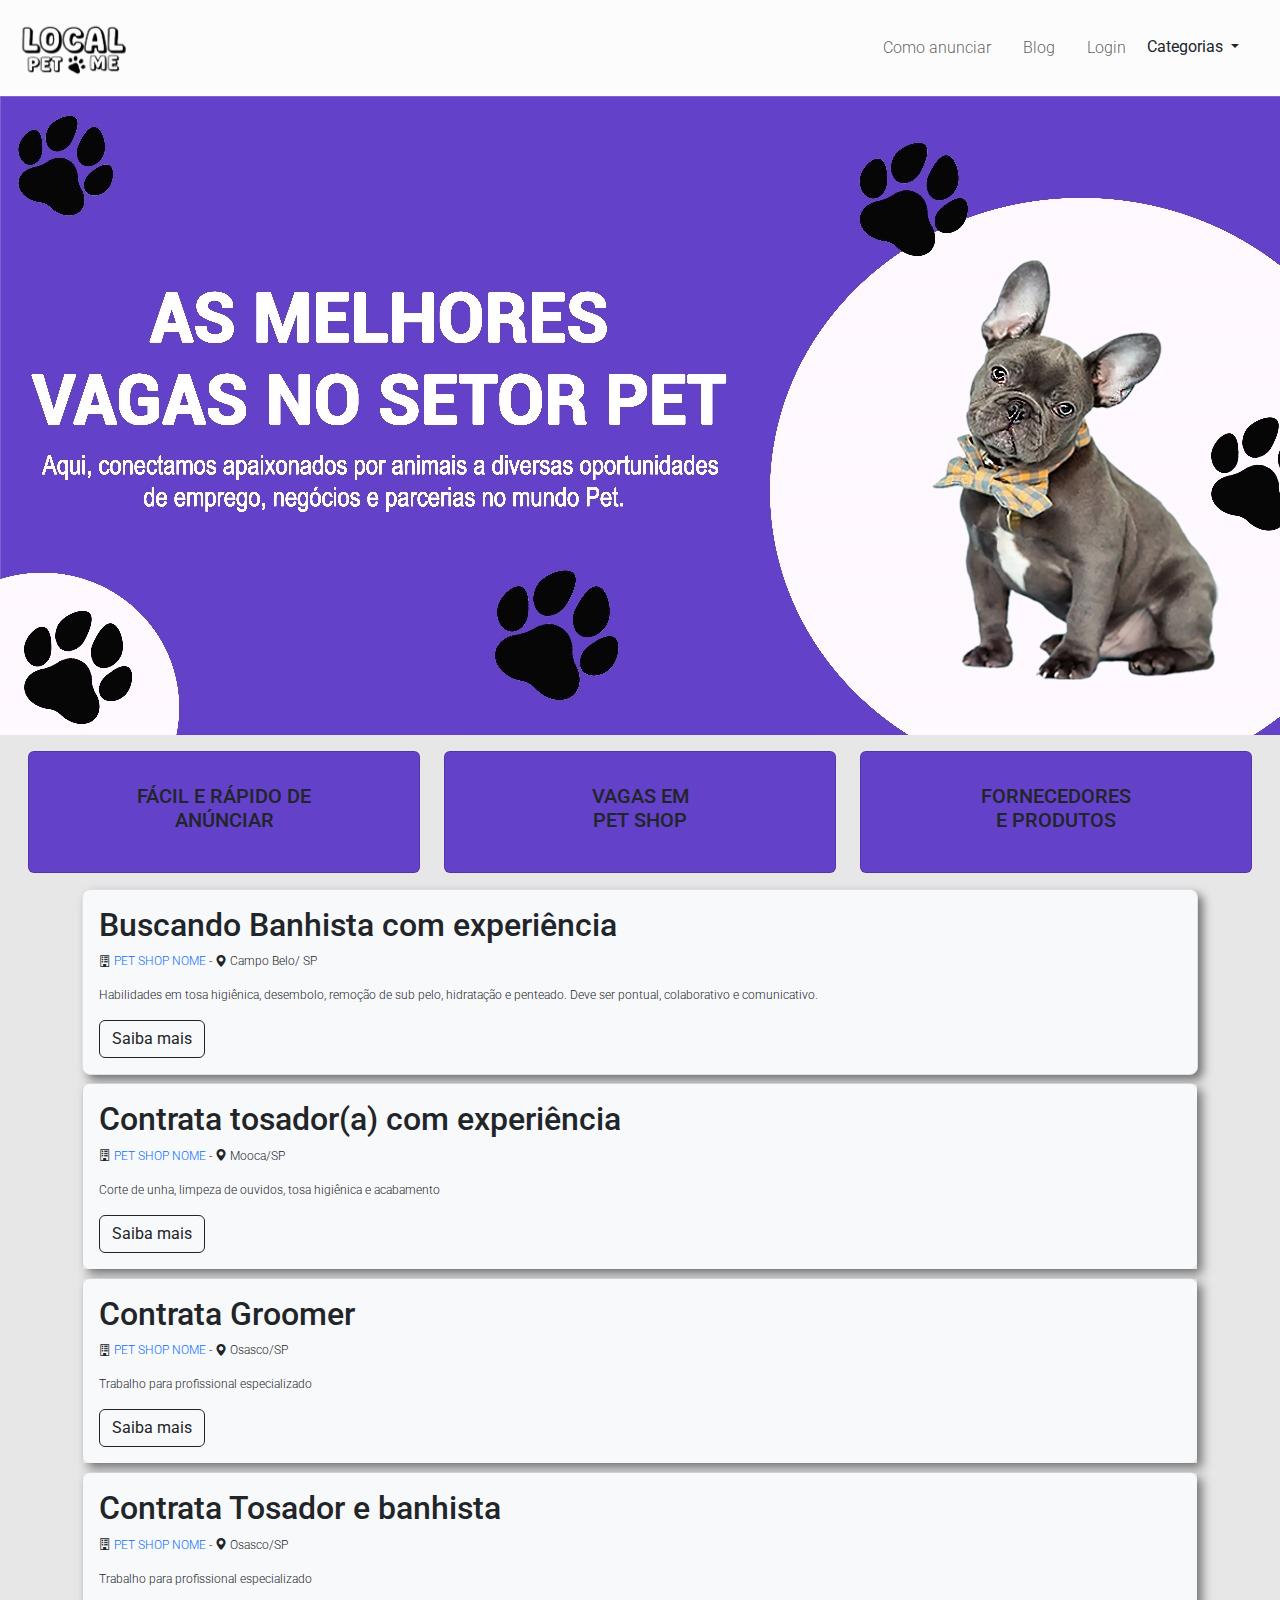
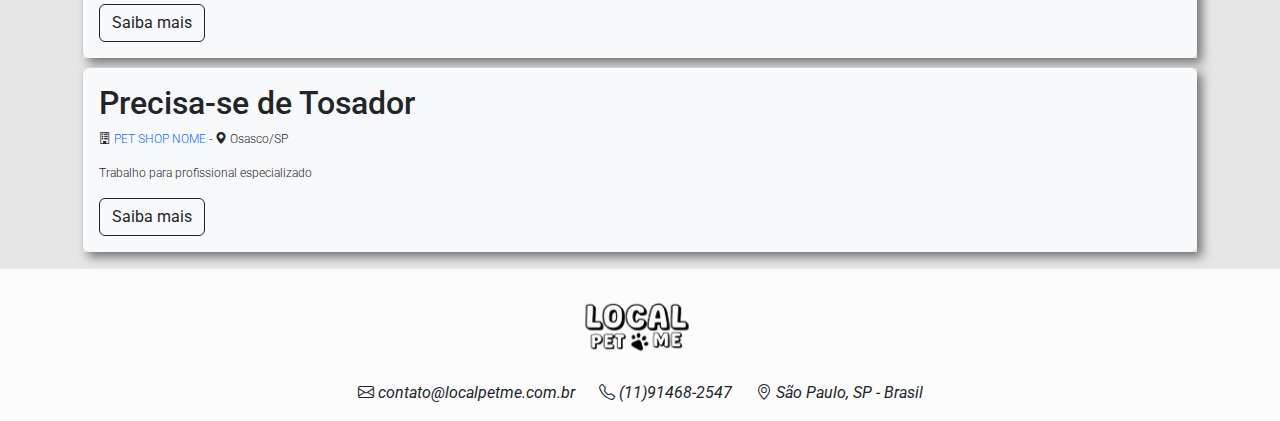
<file: index.html>
<!DOCTYPE html>
<html lang="pt-br">
<head>
  <meta charset="UTF-8"> 
  <meta name="viewport" content="width=device-width, initial-scale=1.0">
  <link href="https://cdn.jsdelivr.net/npm/bootstrap@5.3.3/dist/css/bootstrap.min.css" rel="stylesheet"
    integrity="sha384-QWTKZyjpPEjISv5WaRU9OFeRpok6YctnYmDr5pNlyT2bRjXh0JMhjY6hW+ALEwIH" crossorigin="anonymous">
  <link rel="stylesheet" href="https://cdn.jsdelivr.net/npm/bootstrap-icons@1.11.3/font/bootstrap-icons.min.css">
  <link rel="stylesheet" href="style.css">
  <title>Local Pet Me</title>
</head>

<body>
  <!-- NAVBAR -->
  <header>
    <nav class="navbar navbar-expand-md bg-light-subtle">
      <div class="container-fluid">
        <div>
          <a class="navbar-brand" href="index.html"><img src="/assets/logo.png" class="logo" alt="Logo"></a>
        </div>
        <button class="navbar-toggler" type="button" data-bs-toggle="collapse" data-bs-target="#navbarSupportedContent"
          aria-controls="navbarSupportedContent" aria-expanded="false" aria-label="Toggle navigation">
          <span class="navbar-toggler-icon"></span>
        </button>
        <div class="collapse navbar-collapse" id="navbarSupportedContent">
          <ul class="navbar-nav ms-auto mb-2 mb-lg-0 me-3">
            <li class="nav-item me-3">
              <a class="nav-link" href="#">Como anunciar</a>
            </li>
            <li class="nav-item me-3">
              <a class="nav-link" href="blog.html">Blog</a>
            </li>
            <li class="nav-item"></li>
            <a class="nav-link" href="#">Login</a>
            </li>
            <div class="dropdown">
              <button class="btn dropdown-toggle" type="button" data-bs-toggle="dropdown" aria-expanded="false">
                Categorias
              </button>
              <ul class="dropdown-menu">
                <li><a class="dropdown-item" href="#">Negocios</a></li>
                <li><a class="dropdown-item" href="#">Vagas</a></li>
                <li><a class="dropdown-item" href="#">Candidatos</a></li>
                <li><a class="dropdown-item" href="#">Cursos</a></li>
              </ul>
            </div>
          </ul>
        </div>
      </div>
    </nav>
  </header>

  <!-- CAROUSEL  -->
  <!--Carrossel estatico -->
  <div id="carouselExampleAutoplaying" class="carousel slide" data-bs-ride="carousel">
    <div class="carousel-inner">
      <div class="carousel-item active">
        <img src="/assets/banner-statico-2.jpeg" class="d-block banner" alt="Banner">
      </div>
  </div>

  <!-- Carrossel interativo
  <div id="carouselExampleAutoplaying" class="carousel slide" data-bs-ride="carousel">
    <div class="carousel-inner">
      <div class="carousel-item active">
        <img src="/assets/img-banner-1.jpg" class="d-block banner" alt="Banner">
      </div>
      <div class="carousel-item">
        <img src="/assets/img-banner-2.jpg" class="d-block banner" alt="Banner">
      </div>
      <div class="carousel-item">
        <img src="/assets/img-banner-3.jpg" class="d-block banner" alt="Banner">
      </div>
    </div>
    <button class="carousel-control-prev" type="button" data-bs-target="#carouselExampleAutoplaying"
      data-bs-slide="prev">
      <span class="carousel-control-prev-icon" aria-hidden="true"></span>
      <span class="visually-hidden">Previous</span>
    </button>
    <button class="carousel-control-next" type="button" data-bs-target="#carouselExampleAutoplaying"
      data-bs-slide="next">
      <span class="carousel-control-next-icon" aria-hidden="true"></span>
      <span class="visually-hidden">Next</span>
    </button>
  </div>

  -->

  <!-- CARDS -->
  <section class="m-3 ">
    <div class="container-fluid">
      <div class="row">
        <div class="col-md-4 col-sm-3 ">
          <a href="#" class="text-decoration-none ">
            <div class="card align-items-center text-center card-personalizado-1">
              <div class="card-body">
                <h5 class="p-3">FÁCIL E RÁPIDO DE <BR> ANÚNCIAR</BR></h5>
              </div>
            </div>
          </a>
        </div>
        <div class="col-md-4 col-sm-3">
          <a href="#" class="text-decoration-none">
            <div class="card align-items-center text-center card-personalizado-1">
              <div class="card-body">
                <h5 class="p-3">VAGAS EM <BR> PET SHOP</BR></h5>
              </div>
            </div>
          </a>
        </div>
        <div class="col-md-4 col-sm-3">
          <a href="#" class="text-decoration-none">
            <div class="card align-items-center text-center card-personalizado-1">
              <div class="card-body">
                <h5 class="p-3">FORNECEDORES <br> E PRODUTOS</h5>
              </div>
            </div>
          </a>
        </div>
      </div>
    </div>
  </section>

  <!-- CARD VAGAS -->
  <div class="container d-grid gap-2 mt-2 ">
    <div class="border border-1 rounded-3 bg-light card-vagas">
      <div class="col-12 py-3 px-3">
        <h2>Buscando Banhista com experiência</h2>
        <p><i class="bi bi-building"></i> <a href="#" class="text-decoration-none">PET SHOP NOME</a> - <i
            class="bi bi-geo-alt-fill"></i> Campo Belo/ SP</p>
        <p> Habilidades em tosa higiênica, desembolo, remoção de sub pelo, hidratação e penteado. Deve ser pontual,
          colaborativo e comunicativo.</p>
        <a href="#" class="btn btn-outline-dark" data-bs-toggle="modal" data-bs-target="#staticBackdrop-1">Saiba
          mais</a>
        <!--https://acesse.one/localpetme-->
      </div>

      <div class="modal fade" id="staticBackdrop-1" data-bs-backdrop="static" data-bs-keyboard="false" tabindex="-1"
        aria-labelledby="staticBackdropLabel" aria-hidden="true">
        <div class="modal-dialog">
          <div class="modal-content">
            <div class="modal-header">
              <!--
                 <h1 class="modal-title fs-5" id="staticBackdropLabel">BANHISTA</h1>   
               -->
              <button type="button" class="btn-close" data-bs-dismiss="modal" aria-label="Close"></button>
            </div>

            <div class="modal-body">
              <h3>BANHISTA - (Campo Belo/SP)</h3>
              <p><i class="bi bi-building"></i> <a href="https://www.instagram.com/doggie_academy_squad/"
                  class="text-decoration-none">PET SHOP NOME</a> - <i class="bi bi-calendar-check"></i> 04/10/2024
              </p>
              <p>Procuramos um perfil que tenha carinho pelos cães, que seja organizado, colaborativo e pontual.</p>
              <h5>Responsabilidades:</h5>
              <p>
                Tosa higiênica, desembolo, remoção de sub pelo, hidratação e penteado.
              </p>
              <h5>Exigências:</h5>
              <p>
                Experiência comprovada <br>
                Certificado de Curso
              </p>
              <h5>Salário:</h5>
              <p>
                A Combinar
              </p>
              <h5>Empresa:</h5>
              <p>
                PET SHOP NOME
                <br><br>
                Creche, Hotel, Banho & Tosa.
              </p>
            </div>
            <div class="modal-footer">
              <button type="button" class="btn btn-success"><a
                  href="https://wa.me/5511914682547?text=Ol%C3%A1%2C%20tudo%20bem%3F%0A%0AVim%20atrav%C3%A9s%20do%20Local%20Pet%20Me%20e%20gostaria%20de%20mais%20informa%C3%A7%C3%B5es."
                  class="text-decoration-none text-light">Contato</a></button>
              <!--
                <button type="button" class="btn btn-secondary" data-bs-dismiss="modal">Close</button>
              -->
            </div>
          </div>
        </div>
      </div>
    </div>

    <div class="border border-1 rounded-3 bg-light">
      <div class="col-12 py-3 px-3 card-vagas">
        <h2>Contrata tosador(a) com experiência</h2>
        <p><i class="bi bi-building"></i> <a href="https://www.instagram.com/doggie_academy_squad/"
            class="text-decoration-none">PET SHOP NOME</a> - <i class="bi bi-geo-alt-fill"></i> Mooca/SP</p>
        <p>Corte de unha, limpeza de ouvidos, tosa higiênica e acabamento</p>
        <a href="#" class="btn btn-outline-dark" data-bs-toggle="modal" data-bs-target="#staticBackdrop-2">Saiba
          mais</a>
        <!--https://acesse.one/localpetme-->
      </div>

      <div class="modal fade" id="staticBackdrop-2" data-bs-backdrop="static" data-bs-keyboard="false" tabindex="-1"
        aria-labelledby="staticBackdropLabel" aria-hidden="true">
        <div class="modal-dialog">
          <div class="modal-content">
            <div class="modal-header">
              <!--
                 <h1 class="modal-title fs-5" id="staticBackdropLabel">BANHISTA</h1>   
               -->
              <button type="button" class="btn-close" data-bs-dismiss="modal" aria-label="Close"></button>
            </div>

            <div class="modal-body">
              <h3>TOSADOR - (Mooca/SP)</h3>
              <p><i class="bi bi-building"></i> <a href="https://www.instagram.com/doggie_academy_squad/"
                  class="text-decoration-none">PET SHOP NOME</a> - <i class="bi bi-calendar-check"></i> 04/10/2024
              </p>
              <p>Procuramos um perfil que tenha carinho pelos cães, que seja organizado, colaborativo e pontual.</p>
              <h5>Responsabilidades:</h5>
              <p>
                Tosa higiênica, desembolo, remoção de sub pelo, hidratação e penteado.
              </p>
              <h5>Exigências:</h5>
              <p>
                Experiência comprovada
                <br>
                Máquina e tesoura
              </p>
              <h5>Salário:</h5>
              <p>
                R$2.000,00 + R$300,00 de Gratificação <br>
                Vale Transporte <br>
                1 Folga extra mensal <br>
              </p>
              <h5>Empresa:</h5>
              <p>
                PET SHOP NOME
                <br><br>
                Banho & Tosa
              </p>
            </div>
            <div class="modal-footer">
              <button type="button" class="btn btn-success"><a
                  href="https://wa.me/5511914682547?text=Ol%C3%A1%2C%20tudo%20bem%3F%0A%0AVim%20atrav%C3%A9s%20do%20Local%20Pet%20Me%20e%20gostaria%20de%20mais%20informa%C3%A7%C3%B5es."
                  class="text-decoration-none text-light">Contato</a></button>
              <!--
                <button type="button" class="btn btn-secondary" data-bs-dismiss="modal">Close</button>
              -->
            </div>
          </div>
        </div>
      </div>
    </div>

    <div class="border border-1 rounded-3 bg-light">
      <div class="col-12 py-3 px-3 card-vagas">
        <h2>Contrata Groomer</h2>
        <p><i class="bi bi-building"></i> <a href="https://www.instagram.com/doggie_academy_squad/"
            class="text-decoration-none">PET SHOP NOME</a> - <i class="bi bi-geo-alt-fill"></i> Osasco/SP</p>
        <p>Trabalho para profissional especializado</p>
        <a href="#" class="btn btn-outline-dark" data-bs-toggle="modal" data-bs-target="#staticBackdrop-3">Saiba
          mais</a>
        <!--https://acesse.one/localpetme-->
      </div>

      <div class="modal fade" id="staticBackdrop-3" data-bs-backdrop="static" data-bs-keyboard="false" tabindex="-1"
        aria-labelledby="staticBackdropLabel" aria-hidden="true">
        <div class="modal-dialog">
          <div class="modal-content">
            <div class="modal-header">
              <!--
                 <h1 class="modal-title fs-5" id="staticBackdropLabel">BANHISTA</h1>   
               -->
              <button type="button" class="btn-close" data-bs-dismiss="modal" aria-label="Close"></button>
            </div>

            <div class="modal-body">
              <h3>GROOMER - (Osasco/SP)</h3>
              <p><i class="bi bi-building"></i> <a href="https://www.instagram.com/doggie_academy_squad/"
                  class="text-decoration-none">PET SHOP NOME</a> - <i class="bi bi-calendar-check"></i> 03/10/2024
              </p>
              <p>Procuramos um perfil totalmente capacitado para demandas espeficas</h5>
              <p>
                Procuramos um perfil totalmente capacitado para demandas espeficas
              </p>
              <h5>Exigências:</h5>
              <p>
                Experiência comprovada
                <br>
                Especialista c/ tesouras.
              </p>
              <h5>Salário:</h5>
              <p>
                A combinar
              </p>
              <h5>Empresa:</h5>
              <p>
                PET SHOP NOME
                <br><br>
                Banho & Tosa
              </p>
            </div>
            <div class="modal-footer">
              <button type="button" class="btn btn-success"><a
                  href="https://wa.me/5511914682547?text=Ol%C3%A1%2C%20tudo%20bem%3F%0A%0AVim%20atrav%C3%A9s%20do%20Local%20Pet%20Me%20e%20gostaria%20de%20mais%20informa%C3%A7%C3%B5es."
                  class="text-decoration-none text-light">Contato</a></button>
              <!--
                <button type="button" class="btn btn-secondary" data-bs-dismiss="modal">Close</button>
              -->
            </div>
          </div>
        </div>
      </div>
    </div>

    <div class="border border-1 rounded-3 bg-light">
      <div class="col-12 py-3 px-3 card-vagas">
        <h2>Contrata Tosador e banhista</h2>
        <p><i class="bi bi-building"></i> <a href="https://www.instagram.com/doggie_academy_squad/"
            class="text-decoration-none">PET SHOP NOME</a> - <i class="bi bi-geo-alt-fill"></i> Osasco/SP</p>
        <p>Trabalho para profissional especializado</p>
        <a href="#" class="btn btn-outline-dark" data-bs-toggle="modal" data-bs-target="#staticBackdrop-3">Saiba
          mais</a>
        <!--https://acesse.one/localpetme-->
      </div>

      <div class="modal fade" id="staticBackdrop-3" data-bs-backdrop="static" data-bs-keyboard="false" tabindex="-1"
        aria-labelledby="staticBackdropLabel" aria-hidden="true">
        <div class="modal-dialog">
          <div class="modal-content">
            <div class="modal-header">
              <!--
                 <h1 class="modal-title fs-5" id="staticBackdropLabel">BANHISTA</h1>   
               -->
              <button type="button" class="btn-close" data-bs-dismiss="modal" aria-label="Close"></button>
            </div>

            <div class="modal-body">
              <h3>GROOMER - (Osasco/SP)</h3>
              <p><i class="bi bi-building"></i> <a href="https://www.instagram.com/doggie_academy_squad/"
                  class="text-decoration-none">PET SHOP NOME</a> - <i class="bi bi-calendar-check"></i> 03/10/2024
              </p>
              <p>Procuramos um perfil totalmente capacitado para demandas espeficas</h5>
              <p>
                Procuramos um perfil totalmente capacitado para demandas espeficas
              </p>
              <h5>Exigências:</h5>
              <p>
                Experiência comprovada
                <br>
                Especialista c/ tesouras.
              </p>
              <h5>Salário:</h5>
              <p>
                A combinar
              </p>
              <h5>Empresa:</h5>
              <p>
                PET SHOP NOME
                <br><br>
                Banho & Tosa
              </p>
            </div>
            <div class="modal-footer">
              <button type="button" class="btn btn-success"><a
                  href="https://wa.me/5511914682547?text=Ol%C3%A1%2C%20tudo%20bem%3F%0A%0AVim%20atrav%C3%A9s%20do%20Local%20Pet%20Me%20e%20gostaria%20de%20mais%20informa%C3%A7%C3%B5es."
                  class="text-decoration-none text-light">Contato</a></button>
              <!--
                <button type="button" class="btn btn-secondary" data-bs-dismiss="modal">Close</button>
              -->
            </div>
          </div>
        </div>
      </div>
    </div>

    <div class="border border-1 rounded-3 bg-light">
      <div class="col-12 py-3 px-3 card-vagas">
        <h2>Precisa-se de Tosador</h2>
        <p><i class="bi bi-building"></i> <a href="https://www.instagram.com/doggie_academy_squad/"
            class="text-decoration-none">PET SHOP NOME</a> - <i class="bi bi-geo-alt-fill"></i> Osasco/SP</p>
        <p>Trabalho para profissional especializado</p>
        <a href="#" class="btn btn-outline-dark" data-bs-toggle="modal" data-bs-target="#staticBackdrop-3">Saiba
          mais</a>
        <!--https://acesse.one/localpetme-->
      </div>

      <div class="modal fade" id="staticBackdrop-3" data-bs-backdrop="static" data-bs-keyboard="false" tabindex="-1"
        aria-labelledby="staticBackdropLabel" aria-hidden="true">
        <div class="modal-dialog">
          <div class="modal-content">
            <div class="modal-header">
              <!--
                 <h1 class="modal-title fs-5" id="staticBackdropLabel">BANHISTA</h1>   
               -->
              <button type="button" class="btn-close" data-bs-dismiss="modal" aria-label="Close"></button>
            </div>

            <div class="modal-body">
              <h3>GROOMER - (Osasco/SP)</h3>
              <p><i class="bi bi-building"></i> <a href="https://www.instagram.com/doggie_academy_squad/"
                  class="text-decoration-none">PET SHOP NOME</a> - <i class="bi bi-calendar-check"></i> 03/10/2024
              </p>
              <p>Procuramos um perfil totalmente capacitado para demandas espeficas</h5>
              <p>
                Procuramos um perfil totalmente capacitado para demandas espeficas
              </p>
              <h5>Exigências:</h5>
              <p>
                Experiência comprovada
                <br>
                Especialista c/ tesouras.
              </p>
              <h5>Salário:</h5>
              <p>
                A combinar
              </p>
              <h5>Empresa:</h5>
              <p>
                PET SHOP NOME
                <br><br>
                Banho & Tosa
              </p>
            </div>
            <div class="modal-footer">
              <button type="button" class="btn btn-success"><a
                  href="https://wa.me/5511914682547?text=Ol%C3%A1%2C%20tudo%20bem%3F%0A%0AVim%20atrav%C3%A9s%20do%20Local%20Pet%20Me%20e%20gostaria%20de%20mais%20informa%C3%A7%C3%B5es."
                  class="text-decoration-none text-light">Contato</a></button>
              <!--
                <button type="button" class="btn btn-secondary" data-bs-dismiss="modal">Close</button>
              -->
            </div>
          </div>
        </div>
      </div>
    </div>
  </div>


    <!-- FOOTER -->
    <footer class="bg-light-subtle mt-3">
        <div class="row">
          <div class="col-12 text-center">
            <img src="/assets/logo.png" class="logo mt-3" alt="Logo">
            <ul class="list-unstyled d-flex flex-column flex-sm-row gap-4 justify-content-center mt-3">
              <li><i class="bi bi-envelope"> <b>contato@localpetme.com.br</b></i></li>
              <li><i class="bi bi-telephone"> <b>(11)91468-2547</b></i></li>
              <li><i class="bi bi-geo-alt"> <b>São Paulo, SP - Brasil</b></i></li>
            </ul>
          </div>
        </div>
    </footer>

    <!--
    <div class="container">
      <div class="row justify-content-between">
        <div class="col-5 col-md-2">
          <h6>Local Pet Me</h6>
          <ul class="list-unstyled">
            <li><a href="#" class="text-decoration-none">Como funciona</a></li>
            <li><a href="#" class="text-decoration-none">Onde estamos</a></li>
            <li><a href="#" class="text-decoration-none">Trabalhe Conosco</a></li>
          </ul>
        </div>
        <div class="col-5 col-md-2">
          <h6>Serviços</h6>
          <ul class="list-unstyled">
            <li><a href="#" class="text-decoration-none">Template</a></li>
            <li><a href="#" class="text-decoration-none">Template</a></li>
            <li><a href="#" class="text-decoration-none">Template</a></li>
            <li><a href="#" class="text-decoration-none">Template</a></li>
          </ul>
        </div>
        <div class="col-5 col-md-2">
          <h6>Local Pet Me</h6>
          <ul class="list-unstyled">
            <li><a href="#" class="text-decoration-none">Template</a></li>
            <li><a href="#" class="text-decoration-none">Template</a></li>
            <li><a href="#" class="text-decoration-none">Template</a></li>
            <li><a href="#" class="text-decoration-none">Template</a></li>
          </ul>
        </div>
        <div class="col-5 col-md-2">
          <h6>Saiba mais</h6>
          <ul class="list-unstyled">
            <li><a href="#" class="text-decoration-none">Blog</a></li>
            <hr>
          </ul>
          <ul class="list-inline-item">
            <li class="list-inline"><i class="bi bi-facebook"></i></li>
          </ul>
          <ul class="list-inline-item">
            <li class="list-inline"><i class="bi bi-instagram"></i></li>
          </ul>
          <ul class="list-inline-item">
            <li class="list-inline"><i class="bi bi-twitter-x"></i></li>
          </ul>
        </div>
      </div>
    </div>
    -->


    <script src="https://cdn.jsdelivr.net/npm/bootstrap@5.3.3/dist/js/bootstrap.bundle.min.js"
      integrity="sha384-YvpcrYf0tY3lHB60NNkmXc5s9fDVZLESaAA55NDzOxhy9GkcIdslK1eN7N6jIeHz"
      crossorigin="anonymous"></script>

</body>

</html>
</file>
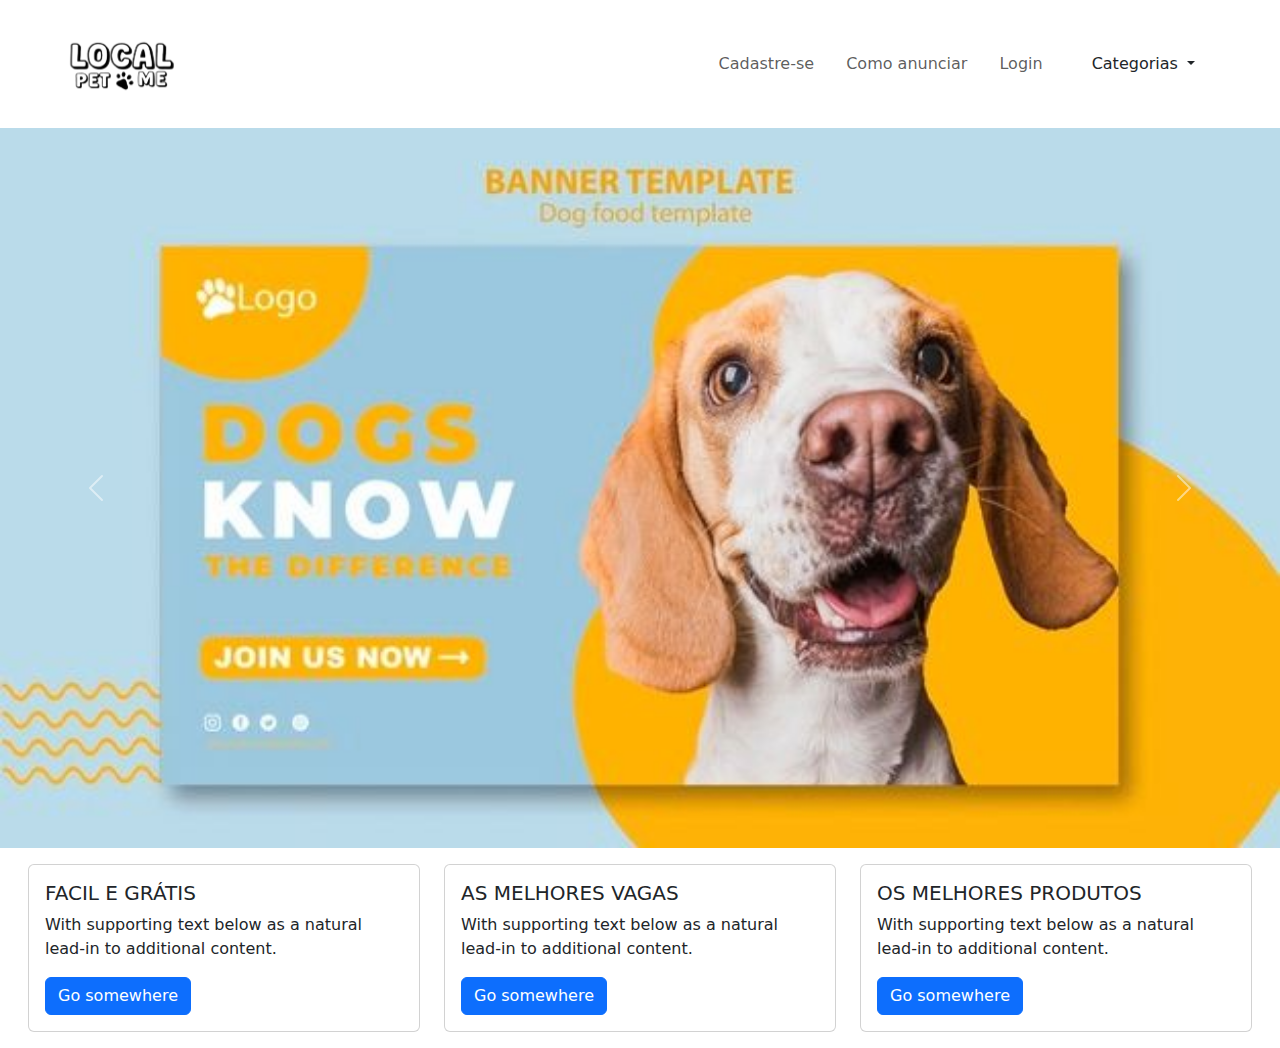
<file: local-pet-me-jean/index.html>
<!DOCTYPE html>
<html lang="pt-br">

<head>
  <meta charset="UTF-8">
  <meta name="viewport" content="width=device-width, initial-scale=1.0">
  <link href="https://cdn.jsdelivr.net/npm/bootstrap@5.3.3/dist/css/bootstrap.min.css" rel="stylesheet"
    integrity="sha384-QWTKZyjpPEjISv5WaRU9OFeRpok6YctnYmDr5pNlyT2bRjXh0JMhjY6hW+ALEwIH" crossorigin="anonymous">
  <link rel="stylesheet" href="style.css">
  <title>Local Pet Me</title>
</head>

<body>
  <header>
    <nav class="navbar navbar-expand-md nav-personalizado py-4 px-5">
      <div class="container-fluid">
        <div>
          <a class="navbar-brand"><img src="/assets/logo.png" class="logo" alt="Logo"></a>
        </div>
        <button class="navbar-toggler" type="button" data-bs-toggle="collapse" data-bs-target="#navbarSupportedContent"
          aria-controls="navbarSupportedContent" aria-expanded="false" aria-label="Toggle navigation">
          <span class="navbar-toggler-icon"></span>
        </button>
        <div class="collapse navbar-collapse" id="navbarSupportedContent">
          <ul class="navbar-nav ms-auto mb-2 mb-lg-0 me-3">
            <li class="nav-item me-3">
              <a class="nav-link" href="#">Cadastre-se</a>
            </li>
            <li class="nav-item me-3">
              <a class="nav-link" href="#">Como anunciar</a>
            </li>
            <li class="nav-item"></li>
            <a class="nav-link" href="#">Login</a>
            </li>
          </ul>

          <nav class="navbar navbar-expand-lg">
            <div class="container-fluid">
              <button class="navbar-toggler" type="button" data-bs-toggle="collapse"
                data-bs-target="#navbarNavDarkDropdown" aria-controls="navbarNavDarkDropdown" aria-expanded="false"
                aria-label="Toggle navigation">
                <span class="navbar-toggler-icon"></span>
              </button>
              <div class="collapse navbar-collapse" id="navbarNavDarkDropdown">
                <ul class="navbar-nav">
                  <li class="nav-item dropdown">
                    <button class="btn  dropdown-toggle" data-bs-toggle="dropdown" aria-expanded="false">
                      Categorias
                    </button>
                    <ul class="dropdown-menu">
                      <li><a class="dropdown-item" href="#">Negócios</a></li>
                      <li><a class="dropdown-item" href="#">Vagas</a></li>
                      <li><a class="dropdown-item" href="#">Candidatos</a></li>
                      <li><a class="dropdown-item" href="#">Cursos</a></li>
                    </ul>
                  </li>
                </ul>
              </div>
            </div>
          </nav>
        </div>
      </div>
    </nav>
  </header>

  <!-- CAROUSEL  -->
  <div id="carouselExampleAutoplaying" class="carousel slide" data-bs-ride="carousel">
    <div class="carousel-inner">
      <div class="carousel-item active">
        <img src="/assets/img-banner-1.jpg" class="d-block banner" alt="Banner">
      </div>
      <div class="carousel-item">
        <img src="/assets/img-banner-2.jpg" class="d-block banner" alt="Banner">
      </div>
      <div class="carousel-item">
        <img src="/assets/img-banner-3.jpg" class="d-block banner" alt="Banner">
      </div>
    </div>
    <button class="carousel-control-prev" type="button" data-bs-target="#carouselExampleAutoplaying"
      data-bs-slide="prev">
      <span class="carousel-control-prev-icon" aria-hidden="true"></span>
      <span class="visually-hidden">Previous</span>
    </button>
    <button class="carousel-control-next" type="button" data-bs-target="#carouselExampleAutoplaying"
      data-bs-slide="next">
      <span class="carousel-control-next-icon" aria-hidden="true"></span>
      <span class="visually-hidden">Next</span>
    </button>
  </div>

  <!-- CARDS -->
  <section class="m-3">
    <div class="container-fluid">
      <div class="row">
        <div class="col-4 mb-3 mb-sm-0">
          <div class="card">
            <div class="card-body">
              <h5 class="card-title">FACIL E GRÁTIS</h5>
              <p class="card-text">With supporting text below as a natural lead-in to additional content.</p>
              <a href="#" class="btn btn-primary">Go somewhere</a>
            </div>
          </div>
        </div>
        <div class="col-4 mb-3 mb-sm-0">
          <div class="card">
            <div class="card-body">
              <h5 class="card-title">AS MELHORES VAGAS</h5>
              <p class="card-text">With supporting text below as a natural lead-in to additional content.</p>
              <a href="#" class="btn btn-primary">Go somewhere</a>
            </div>
          </div>
        </div>
        <div class="col-4 mb-3 mb-sm-0">
          <div class="card">
            <div class="card-body">
              <h5 class="card-title">OS MELHORES PRODUTOS</h5>
              <p class="card-text">With supporting text below as a natural lead-in to additional content.</p>
              <a href="#" class="btn btn-primary">Go somewhere</a>
            </div>
          </div>
        </div>
      </div>
    </div>
  </section>




  <script src="https://cdn.jsdelivr.net/npm/bootstrap@5.3.3/dist/js/bootstrap.bundle.min.js"
    integrity="sha384-YvpcrYf0tY3lHB60NNkmXc5s9fDVZLESaAA55NDzOxhy9GkcIdslK1eN7N6jIeHz"
    crossorigin="anonymous"></script>
</body>

</html>
</file>
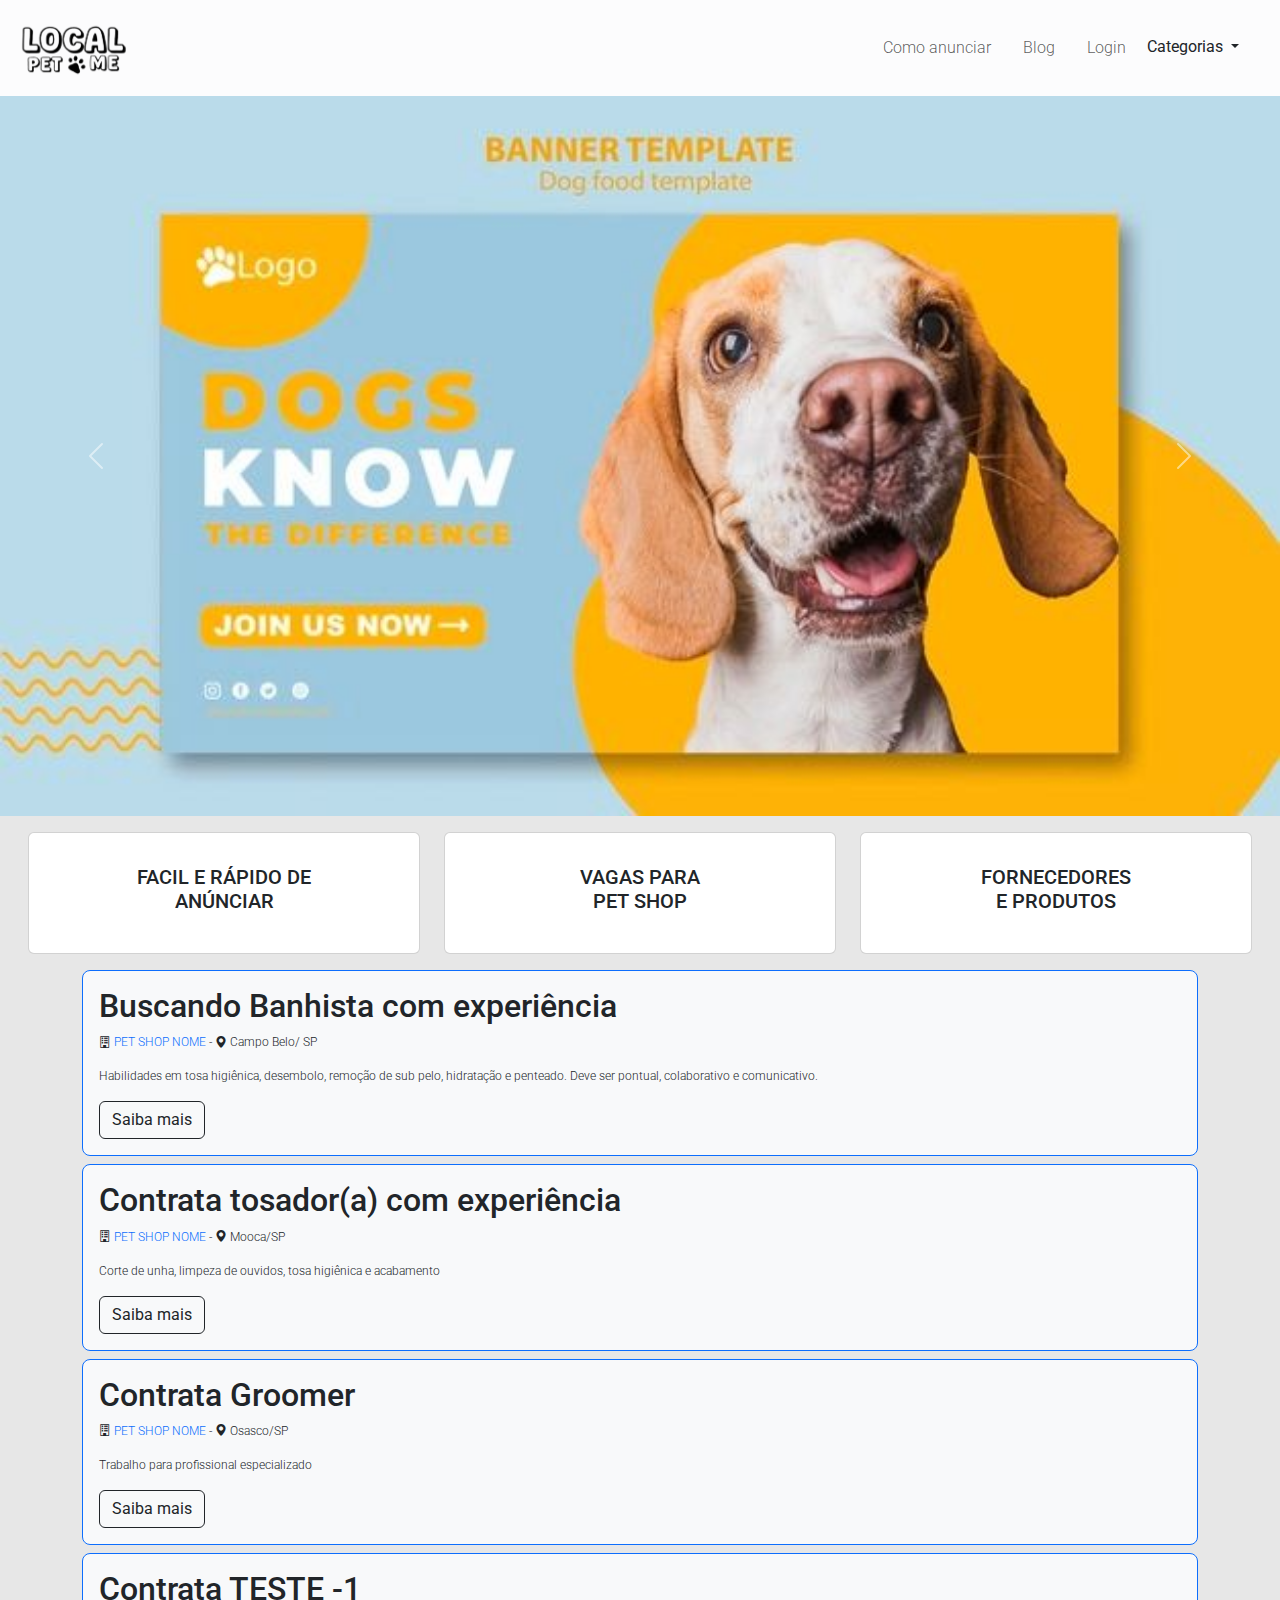
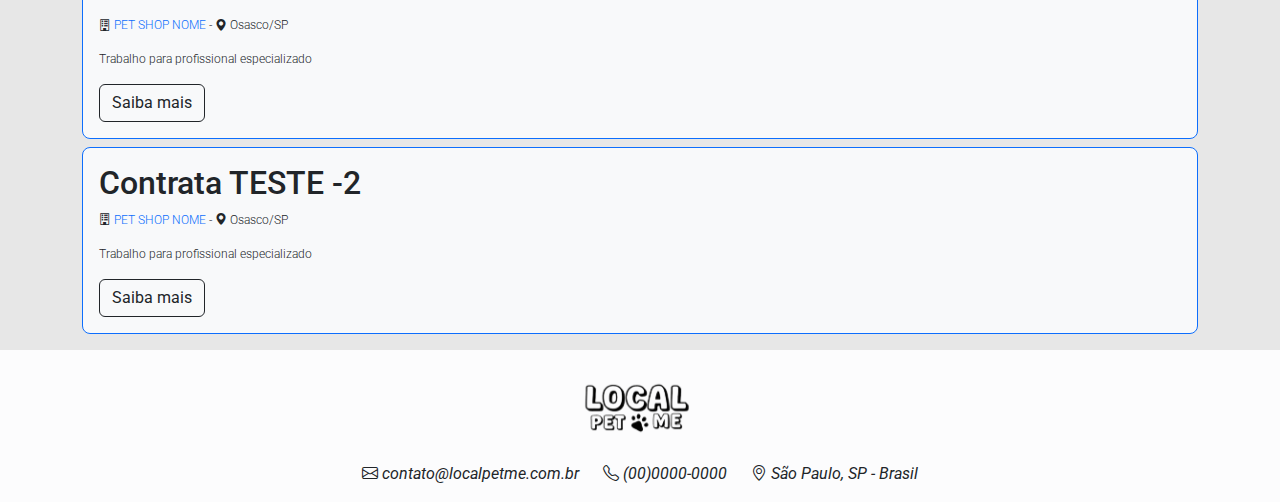
<file: local-pet-me-new/index.html>
<!DOCTYPE html>
<html lang="pt-br">
<head>
  <meta charset="UTF-8">
  <meta name="viewport" content="width=device-width, initial-scale=1.0">
  <link href="https://cdn.jsdelivr.net/npm/bootstrap@5.3.3/dist/css/bootstrap.min.css" rel="stylesheet"
    integrity="sha384-QWTKZyjpPEjISv5WaRU9OFeRpok6YctnYmDr5pNlyT2bRjXh0JMhjY6hW+ALEwIH" crossorigin="anonymous">
  <link rel="stylesheet" href="https://cdn.jsdelivr.net/npm/bootstrap-icons@1.11.3/font/bootstrap-icons.min.css">
  <link rel="stylesheet" href="style.css">
  <title>Local Pet Me</title>
</head>

<body>
  <!-- NAVBAR -->
  <header>
    <nav class="navbar navbar-expand-md bg-light-subtle">
      <div class="container-fluid">
        <div>
          <a class="navbar-brand" href="index.html"><img src="/assets/logo.png" class="logo" alt="Logo"></a>
        </div>
        <button class="navbar-toggler" type="button" data-bs-toggle="collapse" data-bs-target="#navbarSupportedContent"
          aria-controls="navbarSupportedContent" aria-expanded="false" aria-label="Toggle navigation">
          <span class="navbar-toggler-icon"></span>
        </button>
        <div class="collapse navbar-collapse" id="navbarSupportedContent">
          <ul class="navbar-nav ms-auto mb-2 mb-lg-0 me-3">
            <li class="nav-item me-3">
              <a class="nav-link" href="#">Como anunciar</a>
            </li>
            <li class="nav-item me-3">
              <a class="nav-link" href="#">Blog</a>
            </li>
            <li class="nav-item"></li>
            <a class="nav-link" href="#">Login</a>
            </li>
            <div class="dropdown">
              <button class="btn dropdown-toggle" type="button" data-bs-toggle="dropdown" aria-expanded="false">
                Categorias
              </button>
              <ul class="dropdown-menu">
                <li><a class="dropdown-item" href="#">Negocios</a></li>
                <li><a class="dropdown-item" href="vagas-1.html">Vagas</a></li>
                <li><a class="dropdown-item" href="#">Candidatos</a></li>
                <li><a class="dropdown-item" href="#">Cursos</a></li>
              </ul>
            </div>
          </ul>
        </div>
      </div>
    </nav>
  </header>

  <!-- CAROUSEL  -->
  <div id="carouselExampleAutoplaying" class="carousel slide" data-bs-ride="carousel">
    <div class="carousel-inner">
      <div class="carousel-item active">
        <img src="/assets/img-banner-1.jpg" class="d-block banner" alt="Banner">
      </div>
      <div class="carousel-item">
        <img src="/assets/img-banner-2.jpg" class="d-block banner" alt="Banner">
      </div>
      <div class="carousel-item">
        <img src="/assets/img-banner-3.jpg" class="d-block banner" alt="Banner">
      </div>
    </div>
    <button class="carousel-control-prev" type="button" data-bs-target="#carouselExampleAutoplaying"
      data-bs-slide="prev">
      <span class="carousel-control-prev-icon" aria-hidden="true"></span>
      <span class="visually-hidden">Previous</span>
    </button>
    <button class="carousel-control-next" type="button" data-bs-target="#carouselExampleAutoplaying"
      data-bs-slide="next">
      <span class="carousel-control-next-icon" aria-hidden="true"></span>
      <span class="visually-hidden">Next</span>
    </button>
  </div>

  <!-- CARDS -->
  <section class="m-3 ">
    <div class="container-fluid">
      <div class="row">
        <div class="col-md-4 col-sm-3">
          <div class="card align-items-center text-center">
            <div class="card-body">
              <h5 class="p-3">FACIL E RÁPIDO DE <BR> ANÚNCIAR</BR></h5>
            </div>
          </div>
        </div>
        <div class="col-md-4 col-sm-3">
          <div class="card align-items-center text-center">
            <div class="card-body">
              <h5 class="p-3">VAGAS PARA <BR> PET SHOP</BR></h5>
            </div>
          </div>
        </div>
        <div class="col-md-4 col-sm-3">
          <div class="card align-items-center text-center">
            <div class="card-body">
              <h5 class="p-3">FORNECEDORES <br> E PRODUTOS</h5>
            </div>
          </div>
        </div>
      </div>
    </div>
  </section>

  <!-- CARD VAGAS -->
  <div class="container d-grid gap-2 mt-2 ">
    <div class="border border-1 border-primary rounded-3 bg-light">
      <div class="col-12 py-3 px-3">
        <h2>Buscando Banhista com experiência</h2>
        <p><i class="bi bi-building"></i> <a href="#" class="text-decoration-none">PET SHOP NOME</a> - <i
            class="bi bi-geo-alt-fill"></i> Campo Belo/ SP</p>
        <p> Habilidades em tosa higiênica, desembolo, remoção de sub pelo, hidratação e penteado. Deve ser pontual,
          colaborativo e comunicativo.</p>
        <a href="#" class="btn btn-outline-dark" data-bs-toggle="modal" data-bs-target="#staticBackdrop-1">Saiba
          mais</a>
        <!--https://acesse.one/localpetme-->
      </div>

      <div class="modal fade" id="staticBackdrop-1" data-bs-backdrop="static" data-bs-keyboard="false" tabindex="-1"
        aria-labelledby="staticBackdropLabel" aria-hidden="true">
        <div class="modal-dialog">
          <div class="modal-content">
            <div class="modal-header">
              <!--
                 <h1 class="modal-title fs-5" id="staticBackdropLabel">BANHISTA</h1>   
               -->
              <button type="button" class="btn-close" data-bs-dismiss="modal" aria-label="Close"></button>
            </div>

            <div class="modal-body">
              <h3>BANHISTA - (Campo Belo/SP)</h3>
              <p><i class="bi bi-building"></i> <a href="https://www.instagram.com/doggie_academy_squad/"
                  class="text-decoration-none">PET SHOP NOME</a> - <i class="bi bi-calendar-check"></i> 04/10/2024
              </p>
              <p>Procuramos um perfil que tenha carinho pelos cães, que seja organizado, colaborativo e pontual.</p>
              <h5>Responsabilidades:</h5>
              <p>
                Tosa higiênica, desembolo, remoção de sub pelo, hidratação e penteado.
              </p>
              <h5>Exigências:</h5>
              <p>
                Experiência comprovada <br>
                Certificado de Curso
              </p>
              <h5>Salário:</h5>
              <p>
                A Combinar
              </p>
              <h5>Empresa:</h5>
              <p>
                PET SHOP NOME
                <br><br>
                Creche, Hotel, Banho & Tosa.
              </p>
            </div>
            <div class="modal-footer">
              <button type="button" class="btn btn-success"><a
                  href="https://wa.me/5511914682547?text=Ol%C3%A1%2C%20tudo%20bem%3F%0A%0AVim%20atrav%C3%A9s%20do%20Local%20Pet%20Me%20e%20gostaria%20de%20mais%20informa%C3%A7%C3%B5es."
                  class="text-decoration-none text-light">Contato</a></button>
              <!--
                <button type="button" class="btn btn-secondary" data-bs-dismiss="modal">Close</button>
              -->
            </div>
          </div>
        </div>
      </div>
    </div>

    <div class="border border-1 border-primary rounded-3 bg-light">
      <div class="col-12 py-3 px-3">
        <h2>Contrata tosador(a) com experiência</h2>
        <p><i class="bi bi-building"></i> <a href="https://www.instagram.com/doggie_academy_squad/"
            class="text-decoration-none">PET SHOP NOME</a> - <i class="bi bi-geo-alt-fill"></i> Mooca/SP</p>
        <p>Corte de unha, limpeza de ouvidos, tosa higiênica e acabamento</p>
        <a href="#" class="btn btn-outline-dark" data-bs-toggle="modal" data-bs-target="#staticBackdrop-2">Saiba
          mais</a>
        <!--https://acesse.one/localpetme-->
      </div>

      <div class="modal fade" id="staticBackdrop-2" data-bs-backdrop="static" data-bs-keyboard="false" tabindex="-1"
        aria-labelledby="staticBackdropLabel" aria-hidden="true">
        <div class="modal-dialog">
          <div class="modal-content">
            <div class="modal-header">
              <!--
                 <h1 class="modal-title fs-5" id="staticBackdropLabel">BANHISTA</h1>   
               -->
              <button type="button" class="btn-close" data-bs-dismiss="modal" aria-label="Close"></button>
            </div>

            <div class="modal-body">
              <h3>TOSADOR - (Mooca/SP)</h3>
              <p><i class="bi bi-building"></i> <a href="https://www.instagram.com/doggie_academy_squad/"
                  class="text-decoration-none">PET SHOP NOME</a> - <i class="bi bi-calendar-check"></i> 04/10/2024
              </p>
              <p>Procuramos um perfil que tenha carinho pelos cães, que seja organizado, colaborativo e pontual.</p>
              <h5>Responsabilidades:</h5>
              <p>
                Tosa higiênica, desembolo, remoção de sub pelo, hidratação e penteado.
              </p>
              <h5>Exigências:</h5>
              <p>
                Experiência comprovada
                <br>
                Máquina e tesoura
              </p>
              <h5>Salário:</h5>
              <p>
                R$2.000,00 + R$300,00 de Gratificação <br>
                Vale Transporte <br>
                1 Folga extra mensal <br>
              </p>
              <h5>Empresa:</h5>
              <p>
                PET SHOP NOME
                <br><br>
                Banho & Tosa
              </p>
            </div>
            <div class="modal-footer">
              <button type="button" class="btn btn-success"><a
                  href="https://wa.me/5511914682547?text=Ol%C3%A1%2C%20tudo%20bem%3F%0A%0AVim%20atrav%C3%A9s%20do%20Local%20Pet%20Me%20e%20gostaria%20de%20mais%20informa%C3%A7%C3%B5es."
                  class="text-decoration-none text-light">Contato</a></button>
              <!--
                <button type="button" class="btn btn-secondary" data-bs-dismiss="modal">Close</button>
              -->
            </div>
          </div>
        </div>
      </div>
    </div>

    <div class="border border-1 border-primary rounded-3 bg-light">
      <div class="col-12 py-3 px-3">
        <h2>Contrata Groomer</h2>
        <p><i class="bi bi-building"></i> <a href="https://www.instagram.com/doggie_academy_squad/"
            class="text-decoration-none">PET SHOP NOME</a> - <i class="bi bi-geo-alt-fill"></i> Osasco/SP</p>
        <p>Trabalho para profissional especializado</p>
        <a href="#" class="btn btn-outline-dark" data-bs-toggle="modal" data-bs-target="#staticBackdrop-3">Saiba
          mais</a>
        <!--https://acesse.one/localpetme-->
      </div>

      <div class="modal fade" id="staticBackdrop-3" data-bs-backdrop="static" data-bs-keyboard="false" tabindex="-1"
        aria-labelledby="staticBackdropLabel" aria-hidden="true">
        <div class="modal-dialog">
          <div class="modal-content">
            <div class="modal-header">
              <!--
                 <h1 class="modal-title fs-5" id="staticBackdropLabel">BANHISTA</h1>   
               -->
              <button type="button" class="btn-close" data-bs-dismiss="modal" aria-label="Close"></button>
            </div>

            <div class="modal-body">
              <h3>GROOMER - (Osasco/SP)</h3>
              <p><i class="bi bi-building"></i> <a href="https://www.instagram.com/doggie_academy_squad/"
                  class="text-decoration-none">PET SHOP NOME</a> - <i class="bi bi-calendar-check"></i> 03/10/2024
              </p>
              <p>Procuramos um perfil totalmente capacitado para demandas espeficas</h5>
              <p>
                Procuramos um perfil totalmente capacitado para demandas espeficas
              </p>
              <h5>Exigências:</h5>
              <p>
                Experiência comprovada
                <br>
                Especialista c/ tesouras.
              </p>
              <h5>Salário:</h5>
              <p>
                A combinar
              </p>
              <h5>Empresa:</h5>
              <p>
                PET SHOP NOME
                <br><br>
                Banho & Tosa
              </p>
            </div>
            <div class="modal-footer">
              <button type="button" class="btn btn-success"><a
                  href="https://wa.me/5511914682547?text=Ol%C3%A1%2C%20tudo%20bem%3F%0A%0AVim%20atrav%C3%A9s%20do%20Local%20Pet%20Me%20e%20gostaria%20de%20mais%20informa%C3%A7%C3%B5es."
                  class="text-decoration-none text-light">Contato</a></button>
              <!--
                <button type="button" class="btn btn-secondary" data-bs-dismiss="modal">Close</button>
              -->
            </div>
          </div>
        </div>
      </div>
    </div>

    <div class="border border-1 border-primary rounded-3 bg-light">
      <div class="col-12 py-3 px-3">
        <h2>Contrata TESTE -1</h2>
        <p><i class="bi bi-building"></i> <a href="https://www.instagram.com/doggie_academy_squad/"
            class="text-decoration-none">PET SHOP NOME</a> - <i class="bi bi-geo-alt-fill"></i> Osasco/SP</p>
        <p>Trabalho para profissional especializado</p>
        <a href="#" class="btn btn-outline-dark" data-bs-toggle="modal" data-bs-target="#staticBackdrop-3">Saiba
          mais</a>
        <!--https://acesse.one/localpetme-->
      </div>

      <div class="modal fade" id="staticBackdrop-3" data-bs-backdrop="static" data-bs-keyboard="false" tabindex="-1"
        aria-labelledby="staticBackdropLabel" aria-hidden="true">
        <div class="modal-dialog">
          <div class="modal-content">
            <div class="modal-header">
              <!--
                 <h1 class="modal-title fs-5" id="staticBackdropLabel">BANHISTA</h1>   
               -->
              <button type="button" class="btn-close" data-bs-dismiss="modal" aria-label="Close"></button>
            </div>

            <div class="modal-body">
              <h3>GROOMER - (Osasco/SP)</h3>
              <p><i class="bi bi-building"></i> <a href="https://www.instagram.com/doggie_academy_squad/"
                  class="text-decoration-none">PET SHOP NOME</a> - <i class="bi bi-calendar-check"></i> 03/10/2024
              </p>
              <p>Procuramos um perfil totalmente capacitado para demandas espeficas</h5>
              <p>
                Procuramos um perfil totalmente capacitado para demandas espeficas
              </p>
              <h5>Exigências:</h5>
              <p>
                Experiência comprovada
                <br>
                Especialista c/ tesouras.
              </p>
              <h5>Salário:</h5>
              <p>
                A combinar
              </p>
              <h5>Empresa:</h5>
              <p>
                PET SHOP NOME
                <br><br>
                Banho & Tosa
              </p>
            </div>
            <div class="modal-footer">
              <button type="button" class="btn btn-success"><a
                  href="https://wa.me/5511914682547?text=Ol%C3%A1%2C%20tudo%20bem%3F%0A%0AVim%20atrav%C3%A9s%20do%20Local%20Pet%20Me%20e%20gostaria%20de%20mais%20informa%C3%A7%C3%B5es."
                  class="text-decoration-none text-light">Contato</a></button>
              <!--
                <button type="button" class="btn btn-secondary" data-bs-dismiss="modal">Close</button>
              -->
            </div>
          </div>
        </div>
      </div>
    </div>

    <div class="border border-1 border-primary rounded-3 bg-light">
      <div class="col-12 py-3 px-3">
        <h2>Contrata TESTE -2</h2>
        <p><i class="bi bi-building"></i> <a href="https://www.instagram.com/doggie_academy_squad/"
            class="text-decoration-none">PET SHOP NOME</a> - <i class="bi bi-geo-alt-fill"></i> Osasco/SP</p>
        <p>Trabalho para profissional especializado</p>
        <a href="#" class="btn btn-outline-dark" data-bs-toggle="modal" data-bs-target="#staticBackdrop-3">Saiba
          mais</a>
        <!--https://acesse.one/localpetme-->
      </div>

      <div class="modal fade" id="staticBackdrop-3" data-bs-backdrop="static" data-bs-keyboard="false" tabindex="-1"
        aria-labelledby="staticBackdropLabel" aria-hidden="true">
        <div class="modal-dialog">
          <div class="modal-content">
            <div class="modal-header">
              <!--
                 <h1 class="modal-title fs-5" id="staticBackdropLabel">BANHISTA</h1>   
               -->
              <button type="button" class="btn-close" data-bs-dismiss="modal" aria-label="Close"></button>
            </div>

            <div class="modal-body">
              <h3>GROOMER - (Osasco/SP)</h3>
              <p><i class="bi bi-building"></i> <a href="https://www.instagram.com/doggie_academy_squad/"
                  class="text-decoration-none">PET SHOP NOME</a> - <i class="bi bi-calendar-check"></i> 03/10/2024
              </p>
              <p>Procuramos um perfil totalmente capacitado para demandas espeficas</h5>
              <p>
                Procuramos um perfil totalmente capacitado para demandas espeficas
              </p>
              <h5>Exigências:</h5>
              <p>
                Experiência comprovada
                <br>
                Especialista c/ tesouras.
              </p>
              <h5>Salário:</h5>
              <p>
                A combinar
              </p>
              <h5>Empresa:</h5>
              <p>
                PET SHOP NOME
                <br><br>
                Banho & Tosa
              </p>
            </div>
            <div class="modal-footer">
              <button type="button" class="btn btn-success"><a
                  href="https://wa.me/5511914682547?text=Ol%C3%A1%2C%20tudo%20bem%3F%0A%0AVim%20atrav%C3%A9s%20do%20Local%20Pet%20Me%20e%20gostaria%20de%20mais%20informa%C3%A7%C3%B5es."
                  class="text-decoration-none text-light">Contato</a></button>
              <!--
                <button type="button" class="btn btn-secondary" data-bs-dismiss="modal">Close</button>
              -->
            </div>
          </div>
        </div>
      </div>
    </div>
  </div>


    <!-- FOOTER -->
    <footer class="bg-light-subtle mt-3">
        <div class="row">
          <div class="col-12 text-center">
            <img src="/assets/logo.png" class="logo mt-3" alt="Logo">
            <ul class="list-unstyled d-flex flex-column flex-sm-row gap-4 justify-content-center mt-3">
              <li><i class="bi bi-envelope"> <b>contato@localpetme.com.br</b></i></li>
              <li><i class="bi bi-telephone"> <b>(00)0000-0000</b></i></li>
              <li><i class="bi bi-geo-alt"> <b>São Paulo, SP - Brasil</b></i></li>
            </ul>
          </div>
        </div>
    </footer>

    <!--
    <div class="container">
      <div class="row justify-content-between">
        <div class="col-5 col-md-2">
          <h6>Local Pet Me</h6>
          <ul class="list-unstyled">
            <li><a href="#" class="text-decoration-none">Como funciona</a></li>
            <li><a href="#" class="text-decoration-none">Onde estamos</a></li>
            <li><a href="#" class="text-decoration-none">Trabalhe Conosco</a></li>
          </ul>
        </div>
        <div class="col-5 col-md-2">
          <h6>Serviços</h6>
          <ul class="list-unstyled">
            <li><a href="#" class="text-decoration-none">Template</a></li>
            <li><a href="#" class="text-decoration-none">Template</a></li>
            <li><a href="#" class="text-decoration-none">Template</a></li>
            <li><a href="#" class="text-decoration-none">Template</a></li>
          </ul>
        </div>
        <div class="col-5 col-md-2">
          <h6>Local Pet Me</h6>
          <ul class="list-unstyled">
            <li><a href="#" class="text-decoration-none">Template</a></li>
            <li><a href="#" class="text-decoration-none">Template</a></li>
            <li><a href="#" class="text-decoration-none">Template</a></li>
            <li><a href="#" class="text-decoration-none">Template</a></li>
          </ul>
        </div>
        <div class="col-5 col-md-2">
          <h6>Saiba mais</h6>
          <ul class="list-unstyled">
            <li><a href="#" class="text-decoration-none">Blog</a></li>
            <hr>
          </ul>
          <ul class="list-inline-item">
            <li class="list-inline"><i class="bi bi-facebook"></i></li>
          </ul>
          <ul class="list-inline-item">
            <li class="list-inline"><i class="bi bi-instagram"></i></li>
          </ul>
          <ul class="list-inline-item">
            <li class="list-inline"><i class="bi bi-twitter-x"></i></li>
          </ul>
        </div>
      </div>
    </div>
    -->


    <script src="https://cdn.jsdelivr.net/npm/bootstrap@5.3.3/dist/js/bootstrap.bundle.min.js"
      integrity="sha384-YvpcrYf0tY3lHB60NNkmXc5s9fDVZLESaAA55NDzOxhy9GkcIdslK1eN7N6jIeHz"
      crossorigin="anonymous"></script>

</body>

</html>
</file>
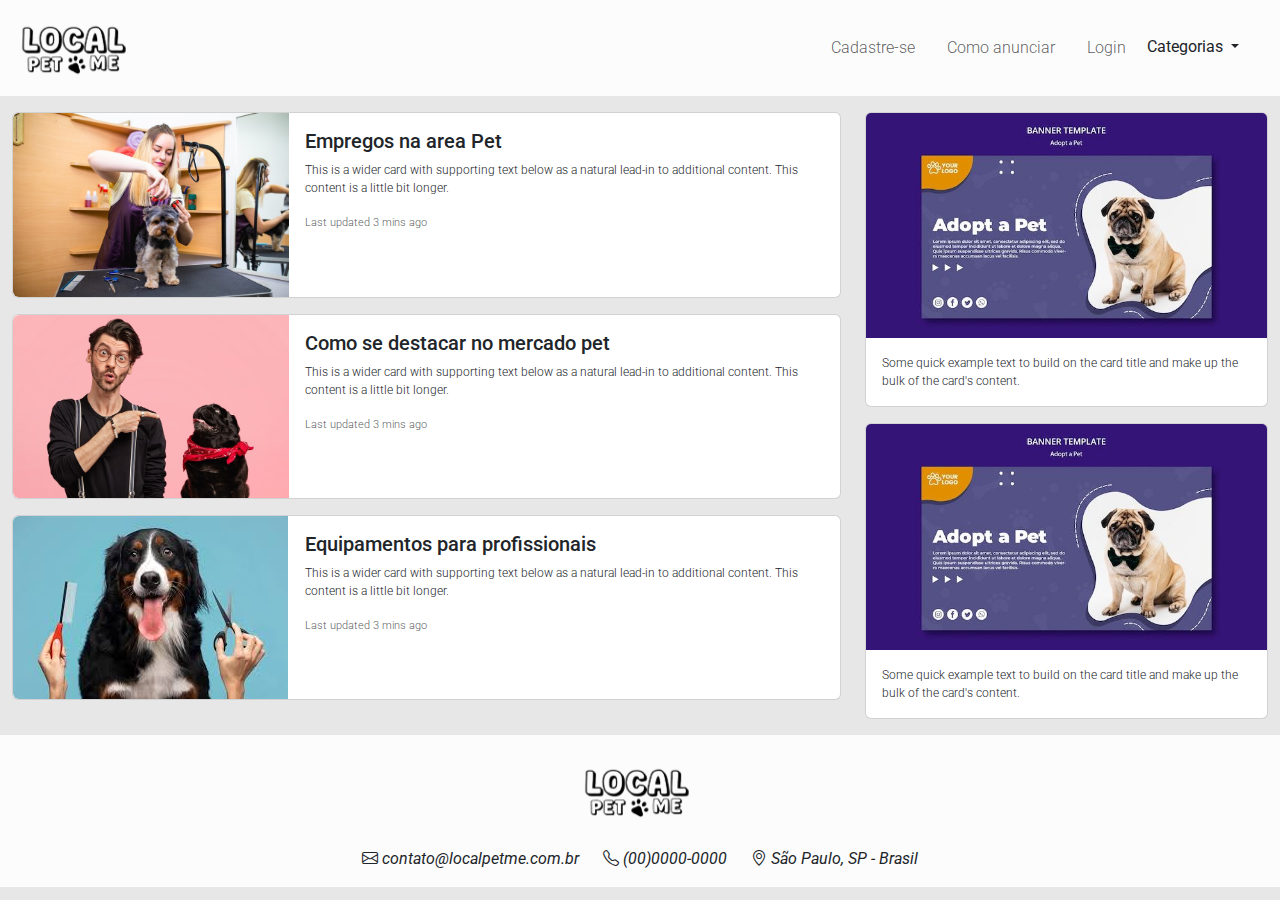
<file: local-pet-me-new/blog.html>
<!DOCTYPE html>
<html lang="pt-br">
<head>
  <meta charset="UTF-8">
  <meta name="viewport" content="width=device-width, initial-scale=1.0">
  <link href="https://cdn.jsdelivr.net/npm/bootstrap@5.3.3/dist/css/bootstrap.min.css" rel="stylesheet"
    integrity="sha384-QWTKZyjpPEjISv5WaRU9OFeRpok6YctnYmDr5pNlyT2bRjXh0JMhjY6hW+ALEwIH" crossorigin="anonymous">
  <link rel="stylesheet" href="https://cdn.jsdelivr.net/npm/bootstrap-icons@1.11.3/font/bootstrap-icons.min.css">
  <link rel="stylesheet" href="style.css">
  <title>Local Pet Me Blog</title>
</head>
<body>
    <header>
        <nav class="navbar navbar-expand-md bg-light-subtle">
          <div class="container-fluid">
            <div>
              <a class="navbar-brand" href="index.html"><img src="/assets/logo.png" class="logo" alt="Logo"></a>
            </div>
            <button class="navbar-toggler" type="button" data-bs-toggle="collapse" data-bs-target="#navbarSupportedContent"
              aria-controls="navbarSupportedContent" aria-expanded="false" aria-label="Toggle navigation">
              <span class="navbar-toggler-icon"></span>
            </button>
            <div class="collapse navbar-collapse" id="navbarSupportedContent">
              <ul class="navbar-nav ms-auto mb-2 mb-lg-0 me-3">
                <li class="nav-item me-3">
                  <a class="nav-link" href="#">Cadastre-se</a>
                </li>
                <li class="nav-item me-3">
                  <a class="nav-link" href="#">Como anunciar</a>
                </li>
                <li class="nav-item"></li>
                <a class="nav-link" href="#">Login</a>
                </li>
                <div class="dropdown">
                  <button class="btn dropdown-toggle" type="button" data-bs-toggle="dropdown" aria-expanded="false">
                    Categorias
                  </button>
                  <ul class="dropdown-menu">
                    <li><a class="dropdown-item" href="#">Negocios</a></li>
                    <li><a class="dropdown-item" href="vagas-1.html">Vagas</a></li>
                    <li><a class="dropdown-item" href="#">Candidatos</a></li>
                    <li><a class="dropdown-item" href="#">Cursos</a></li>
                  </ul>
                </div>
              </ul>
            </div>
          </div>
        </nav>
      </header>

    <!-- CARDS -->
   <div class="container-fluid my-3">
    <div class="row">
      <div class="col-8">
        <div class="card mb-3">
          <div class="row g-0">
            <div class="col-md-4">
              <img src="/assets/groomer.jpg" class="img-fluid rounded-start" alt="...">
            </div>
            <div class="col-md-8">
              <div class="card-body">
                <h5 class="card-title">Empregos na area Pet</h5>
                <p class="card-text">This is a wider card with supporting text below as a natural lead-in to additional content. This content is a little bit longer.</p>
                <p class="card-text"><small class="text-body-secondary">Last updated 3 mins ago</small></p>
              </div>
            </div>
          </div>
        </div>

        <div class="card mb-3">
          <div class="row g-0">
            <div class="col-md-4">
              <img src="/assets/profissionalPet.jpg" class="img-fluid rounded-start" alt="...">
            </div>
            <div class="col-md-8">
              <div class="card-body">
                <h5 class="card-title">Como se destacar no mercado pet</h5>
                <p class="card-text">This is a wider card with supporting text below as a natural lead-in to additional content. This content is a little bit longer.</p>
                <p class="card-text"><small class="text-body-secondary">Last updated 3 mins ago</small></p>
              </div>
            </div>
          </div>
        </div>

        <div class="card mb-3">
          <div class="row g-0">
            <div class="col-md-4">
              <img src="/assets/Equipamentosd.jpeg" class="img-fluid rounded-start" alt="...">
            </div>
            <div class="col-md-8">
              <div class="card-body">
                <h5 class="card-title">Equipamentos para profissionais</h5>
                <p class="card-text">This is a wider card with supporting text below as a natural lead-in to additional content. This content is a little bit longer.</p>
                <p class="card-text"><small class="text-body-secondary">Last updated 3 mins ago</small></p>
              </div>
            </div>
          </div>
        </div>
      </div>

      <div class="col-4"> <!-- card lateral -->
        <div class="card">
          <img src="/assets/img-banner-3.jpg" class="card-img-top" alt="...">
          <div class="card-body">
            <p class="card-text">Some quick example text to build on the card title and make up the bulk of the card's content.</p>
          </div>
        </div>

        <div class="card mt-3">
          <img src="/assets/img-banner-3.jpg" class="card-img-top" alt="...">
          <div class="card-body">
            <p class="card-text">Some quick example text to build on the card title and make up the bulk of the card's content.</p>
          </div>
        </div>
      </div>
    </div>
  </div>

  <!-- FOOTER -->
  <footer class="bg-light-subtle mt-3">
    <div class="row">
      <div class="col-12 text-center">
        <img src="/assets/logo.png" class="logo mt-3" alt="Logo">
        <ul class="list-unstyled d-flex flex-column flex-sm-row gap-4 justify-content-center mt-3">
          <li><i class="bi bi-envelope"> <b>contato@localpetme.com.br</b></i></li>
          <li><i class="bi bi-telephone"> <b>(00)0000-0000</b></i></li>
          <li><i class="bi bi-geo-alt"> <b>São Paulo, SP - Brasil</b></i></li>
        </ul>
      </div>
    </div>
</footer>


      <script src="https://cdn.jsdelivr.net/npm/bootstrap@5.3.3/dist/js/bootstrap.bundle.min.js" integrity="sha384-YvpcrYf0tY3lHB60NNkmXc5s9fDVZLESaAA55NDzOxhy9GkcIdslK1eN7N6jIeHz" crossorigin="anonymous"></script>
</body>
</html>
</file>
<file: style.css>
@import url('https://fonts.googleapis.com/css2?family=Roboto:ital,wght@0,100;0,300;0,400;0,500;0,700;0,900;1,100;1,300;1,400;1,500;1,700;1,900&display=swap');

html body {
    background-color: #e7e7e7;
    font-family: "Roboto", sans-serif !important;
    font-weight: 300;
    font-style: normal;
}

.logo {
    height: 80px;
    width: 130px;
}

.banner {
    width: 100%;
   
}

p {
    font-size: 12px;
}

.card-personalizado-1 {
   background-color: #6341c9;
}

.card-vagas {
    box-shadow: 5px 5px 10px rgba(0, 0, 0, 0.5);
}
</file>
<file: local-pet-me-jean/style.css>
.logo {
    height: 80px;
    width: 130px;
}

.banner {
    height: 45rem;
    width: 100%;
}
</file>
<file: local-pet-me-new/style.css>
@import url('https://fonts.googleapis.com/css2?family=Roboto:ital,wght@0,100;0,300;0,400;0,500;0,700;0,900;1,100;1,300;1,400;1,500;1,700;1,900&display=swap');

html body {
    background-color: #e7e7e7;
    font-family: "Roboto", sans-serif !important;
    font-weight: 300;
    font-style: normal;
}

.logo {
    height: 80px;
    width: 130px;
}

.banner {
    width: 100%;
}

p {
    font-size: 12px;
}

.list-inline-item {
    height: 3px;
    width: 3px;
    color: #310484;
}
</file>
